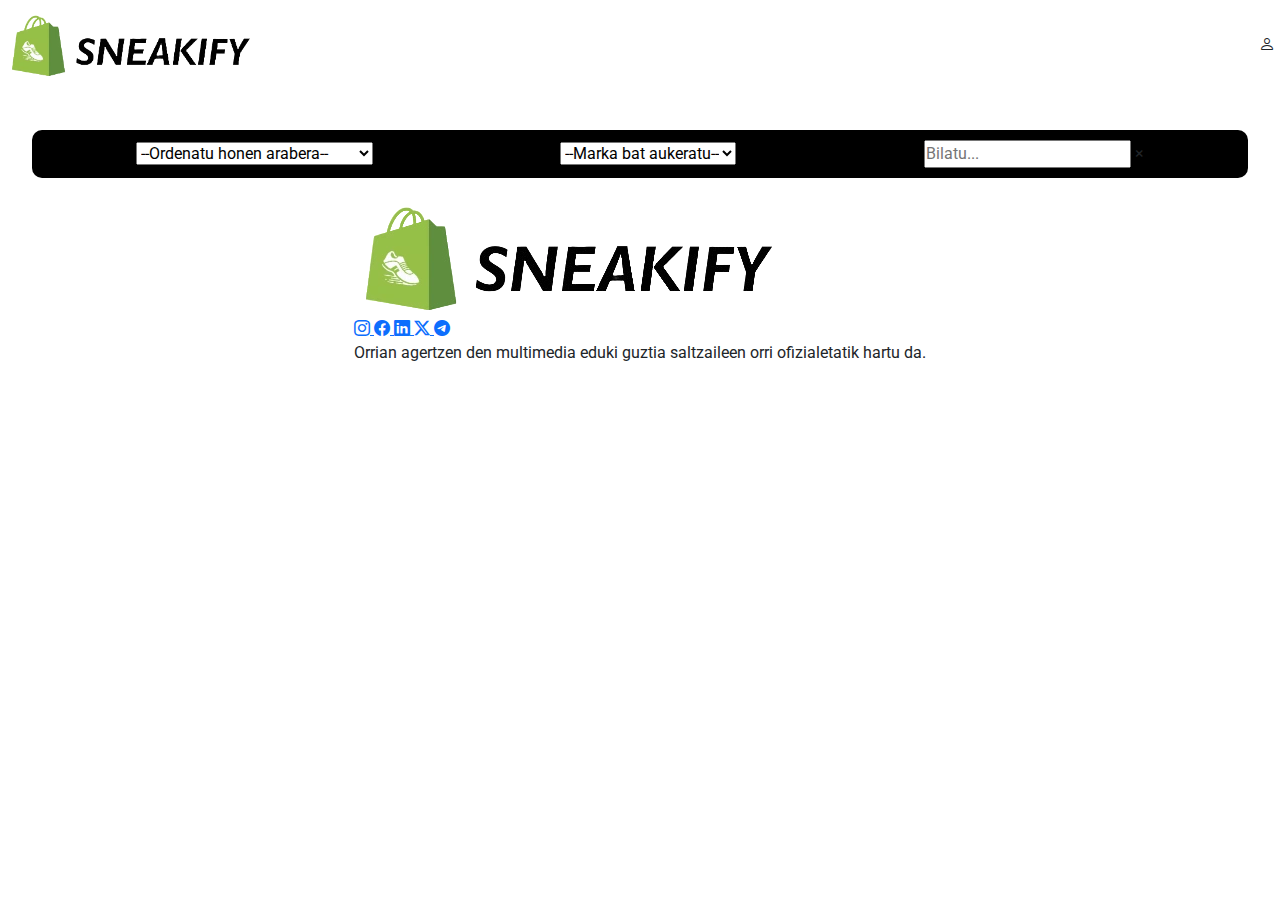
<file: index.html>
<!DOCTYPE html>
<html lang="en">
<head>
    <meta charset="UTF-8">
    <meta name="viewport" content="width=device-width, initial-scale=1.0">
    <title>Sneakify - Marka onenen oinetakoak prezio onenean</title>
    <link rel="icon" href="Vista/Img/favicon.webp">
    <link rel="stylesheet" href="https://cdn.jsdelivr.net/npm/bootstrap@5.3.1/dist/css/bootstrap.min.css">
    <link rel="stylesheet" href="https://cdn.jsdelivr.net/npm/bootstrap-icons@1.11.3/font/bootstrap-icons.min.css">
    <link rel="preconnect" href="https://fonts.googleapis.com">
    <link rel="preconnect" href="https://fonts.gstatic.com" crossorigin>
    <link href="https://fonts.googleapis.com/css2?family=Roboto&display=swap" rel="stylesheet">
    <link rel="stylesheet" href="Vista/Css/global.css">
    <link rel="stylesheet" href="Vista/Css/produktuak.css">
</head>
<body>
    <header class="z-3">
        <a href="index.html">
            <img id="logo" src="./Vista/Img/SNEAKIFY.webp" alt="logo">
        </a>

        <div class="dropdown z-3">
            <span class="erab-icon-container" data-bs-toggle="dropdown" aria-expanded="false">
                <i class="bi bi-person erab-icon"></i>
            </span>

            <ul class="dropdown-menu dropdown-menu-end z-3">
                <p id="izen-abizenak" class="dropdown-header">Erab. Anonimoa</p><!-- Izen-abizenak hemen -->
                <p id="email" class="dropdown-header"></p><!-- Emai-a hemen -->
                <li><hr class="dropdown-divider"></li>

                <li>
                    <a class="dropdown-item" href="Vista/profila.html" id="profila">
                        <i class="bi bi-person"></i>
                        <span>Profila</span>
                    </a>
                </li>

                <li>
                    <a class="dropdown-item" href="Vista/orga.html" id="orga">
                    <i class="bi bi-bag position-relative"></i>
                        <span>Orga</span>
                        <span class="badge rounded-pill bg-danger" id="orga-produktu-kopurua"></span><!-- Orga produktu kopurua hemen -->
                    </a>
                </li>

                <li><a class="dropdown-item" href="#" id="saioa">
                <i class="bi bi-box-arrow-left"></i>
                    <span></span>
                </a></li>
            </ul>
        </div>
    </header>
    <div id="carousel" class="carousel slide z-2" data-bs-ride="carousel">
        <!-- Banner argazkiak hemen -->
        <div class="carousel-inner"></div>
      </div>
      <!-- Bilaketa filtroa -->
      <div id="filtroa">
        <select>
          <option value="" selected>--Ordenatu honen arabera--</option>
          <option value="1">Prezioa: txikienetik handienera</option>
          <option value="2">Prezioa: handienetik txikienera</option>
        </select>
        
        <select>
            <option value="">--Marka bat aukeratu--</option>
        </select>
        <div id="bilatzailea">
            <input type="text" placeholder="Bilatu...">
            <span id="testua-ezabatu">×</span>
        </div>
      </div>
      <div id="produktuak">
        <!-- Produktuak hemen -->
      </div>
    <footer>
    <!-- FOOTERRA HEMEN -->
        <a href="index.html">
            <img id="logo" src="./Vista/Img/SNEAKIFY.webp" alt="logo">
        </a>
        <div id="sare-sozialak">
            <a href="#">
                <i class="bi bi-instagram"></i>
            </a>
            <a href="#">
                <i class="bi bi-facebook"></i>
            </a>
            <a href="#">
                <i class="bi bi-linkedin"></i>
            </a>
            <a href="#">
                <i class="bi bi-twitter-x"></i>
            </a>
            <a href="#">
                <i class="bi bi-telegram"></i>
            </a>
        </div>
        <p>Orrian agertzen den multimedia eduki guztia saltzaileen orri ofizialetatik hartu da.</p>
    </footer>
    <script src="https://cdn.jsdelivr.net/npm/bootstrap@5.3.1/dist/js/bootstrap.bundle.min.js"></script>
    <script src="Vista/Js/script.js"></script>
    <script src="Vista/Js/produktuak.js"></script>
</body>
</html>
</file>
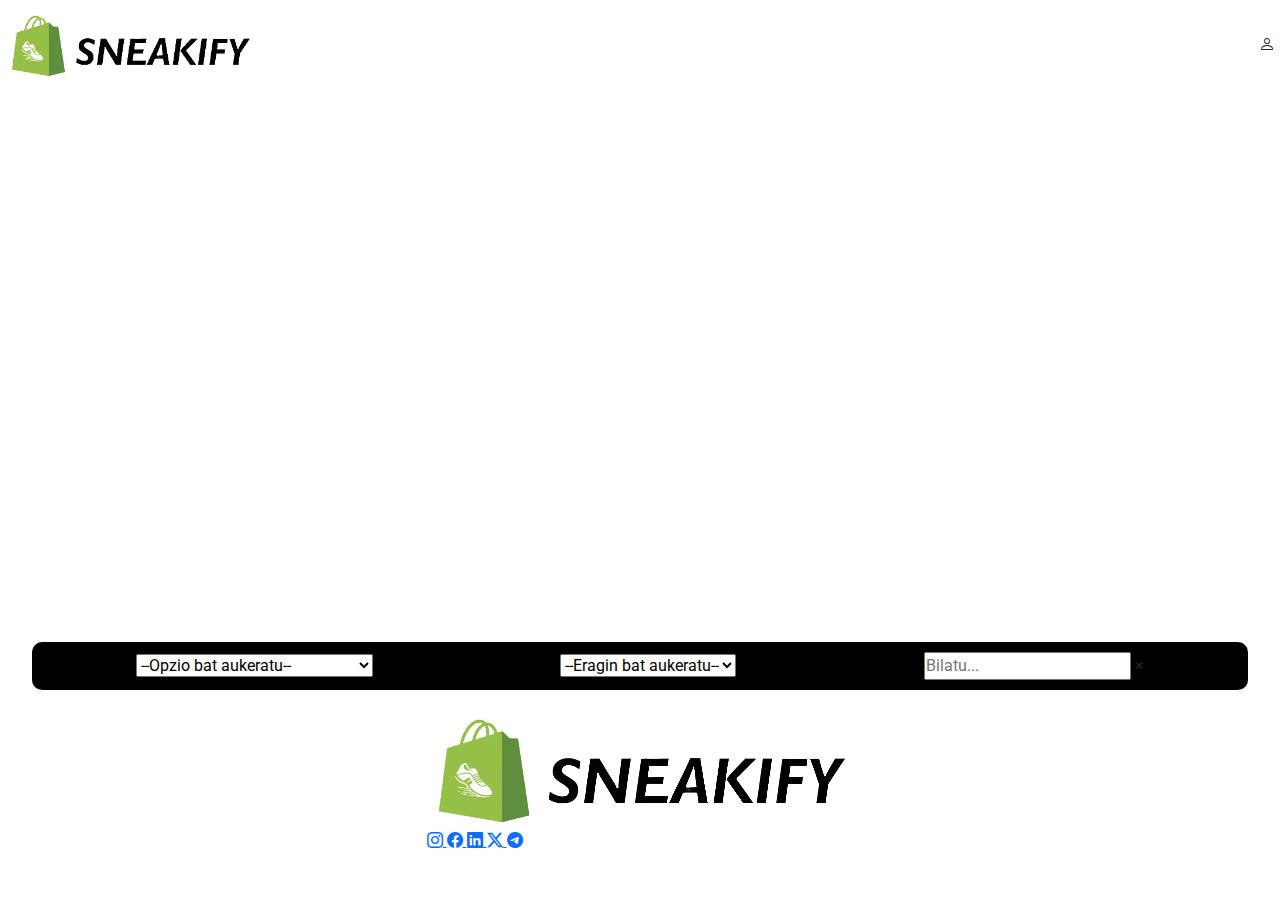
<file: produktuak.html>
<!DOCTYPE html>
<html lang="en">
<head>
    <meta charset="UTF-8">
    <meta name="viewport" content="width=device-width, initial-scale=1.0">
    <title>Sneakify - Marka onenen oinetakoak prezio onenean</title>
    <link rel="icon" href="Vista/Img/favicon.webp">
    <link rel="stylesheet" href="https://cdn.jsdelivr.net/npm/bootstrap@5.3.1/dist/css/bootstrap.min.css">
    <link rel="stylesheet" href="https://cdn.jsdelivr.net/npm/bootstrap-icons@1.11.3/font/bootstrap-icons.min.css">
    <link rel="preconnect" href="https://fonts.googleapis.com">
    <link rel="preconnect" href="https://fonts.gstatic.com" crossorigin>
    <link href="https://fonts.googleapis.com/css2?family=Roboto&display=swap" rel="stylesheet">
    <link rel="stylesheet" href="Vista/Css/global.css">
    <link rel="stylesheet" href="Vista/Css/produktuak.css">
</head>
<body>
    <header class="z-3">
        <a href="produktuak.html">
            <img id="logo" src="./Vista/Img/SNEAKIFY.webp" alt="logo">
        </a>

        <div class="dropdown z-3">
            <span id="erab-icon-container" data-bs-toggle="dropdown" aria-expanded="false" data-bs-auto-close="outside">
                <i id="erab-icon" class="bi bi-person"></i>
            </span>

            <ul class="dropdown-menu dropdown-menu-end z-3">
                <p id="izen-abizenak" class="dropdown-header">Erab. Anonimoa</p><!-- Izen-abizenak hemen -->
                <p id="email" class="dropdown-header"></p><!-- Emai-a hemen -->
                <li><hr class="dropdown-divider"></li>

                <li>
                    <a class="dropdown-item" href="Vista/orga.html">
                    <i class="bi bi-bag position-relative"></i>
                        Orga
                        <span class="badge rounded-pill bg-danger" id="orga-produktu-kopurua"></span><!-- Orga produktu kopurua hemen -->
                    </a>
                </li>

                <li><a class="dropdown-item" href="#">
                <i class="bi bi-box-arrow-left"></i>
                    Saioa Itxi
                </a></li>
            </ul>
        </div>
    </header>
    <div id="carouselExampleIndicators" class="carousel slide z-2">
        <div class="carousel-indicators">
          <button type="button" data-bs-target="#carouselExampleIndicators" data-bs-slide-to="0" class="active" aria-current="true" aria-label="Slide 1"></button>
          <button type="button" data-bs-target="#carouselExampleIndicators" data-bs-slide-to="1" aria-label="Slide 2"></button>
          <button type="button" data-bs-target="#carouselExampleIndicators" data-bs-slide-to="2" aria-label="Slide 3"></button>
        </div>
        <!-- Banner argazkiak hemen -->
        <div class="carousel-inner"></div>
        <button class="carousel-control-prev" type="button" data-bs-target="#carouselExampleIndicators" data-bs-slide="prev">
          <span class="carousel-control-prev-icon" aria-hidden="true"></span>
          <span class="visually-hidden">Previous</span>
        </button>
        <button class="carousel-control-next" type="button" data-bs-target="#carouselExampleIndicators" data-bs-slide="next">
          <span class="carousel-control-next-icon" aria-hidden="true"></span>
          <span class="visually-hidden">Next</span>
        </button>
      </div>
      <!-- Bilaketa filtroa -->
      <div id="filtroa">
        <select>
          <option value="" selected>--Opzio bat aukeratu--</option>
          <option value="1">Prezioa: txikienetik handienera</option>
          <option value="2">Prezioa: handienetik txikienera</option>
        </select>
        
        <select>
            <option value="">--Eragin bat aukeratu--</option>
        </select>
        <div id="bilatzailea">
            <input type="text" placeholder="Bilatu...">
            <span id="testua-ezabatu">×</span>
        </div>
      </div>
      <div id="produktuak">
        <!-- Produktuak hemen -->
      </div>
    <footer>
    <!-- FOOTERRA HEMEN -->
        <a href="produktuak.html">
            <img id="logo" src="./Vista/Img/SNEAKIFY.webp" alt="logo">
            <div id="sare-sozialak">
                <a href="#">
                    <i class="bi bi-instagram"></i>
                </a>
                <a href="#">
                    <i class="bi bi-facebook"></i>
                </a>
                <a href="#">
                    <i class="bi bi-linkedin"></i>
                </a>
                <a href="#">
                    <i class="bi bi-twitter-x"></i>
                </a>
                <a href="#">
                    <i class="bi bi-telegram"></i>
                </a>
            </div>
        </a>
    </footer>
    <script src="https://cdn.jsdelivr.net/npm/bootstrap@5.3.1/dist/js/bootstrap.bundle.min.js"></script>
    <script src="Vista/Js/script.js"></script>
    <script src="Vista/Js/produktuak.js"></script>
</body>
</html>
</file>
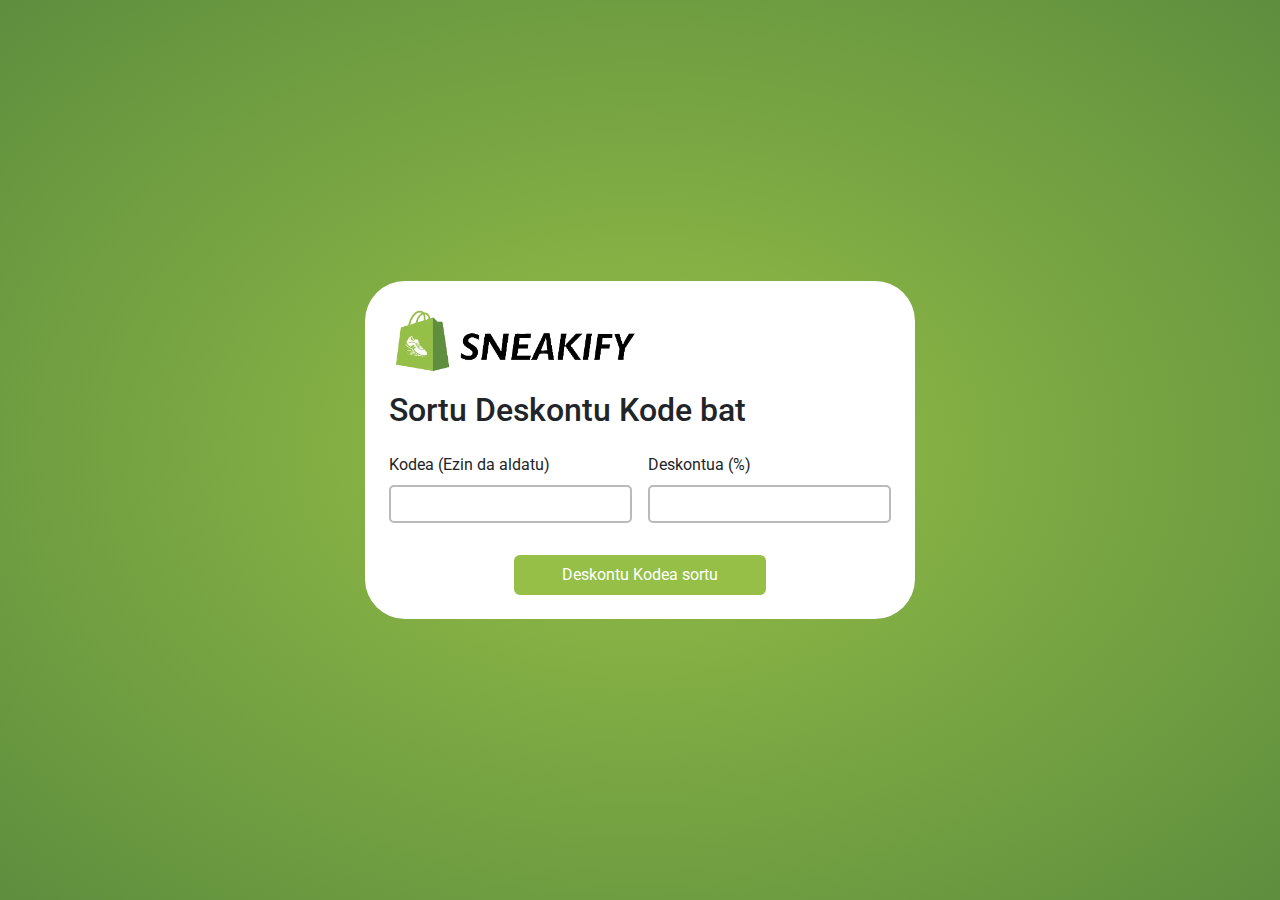
<file: Vista/deskontuKodeaAldatu.html>
<!DOCTYPE html>
<html lang="en">
<head>
    <!-- META etiketak, FAVICON eta TITULUA -->
    <meta charset="UTF-8">
    <meta name="viewport" content="width=device-width, initial-scale=1.0">
    <meta name="description" content="Sneakifyko Admin Dashboard. Administratzaileentzako soilik.">
    <meta name="robots" content="noindex, nofollow">
    <link rel="icon" href="Vista/Img/favicon.webp" type="image/webp">
    <title>Admin Dashboard - Deskontu Kodea Aldatu</title>

    <link rel="preconnect" href="https://fonts.googleapis.com">
    <link rel="preconnect" href="https://fonts.gstatic.com" crossorigin>
    <link href="https://fonts.googleapis.com/css2?family=Roboto:ital,wght@0,100;0,300;0,400;0,500;0,700;0,900;1,100;1,300;1,400;1,500;1,700;1,900&display=swap" rel="stylesheet">
    <link rel="stylesheet" href="https://cdn.jsdelivr.net/npm/bootstrap-icons@1.11.3/font/bootstrap-icons.min.css">
    <link href="https://cdn.jsdelivr.net/npm/bootstrap@5.3.1/dist/css/bootstrap.min.css" rel="stylesheet">
    <link rel="stylesheet" href="./Css/login.css">



</head>
<body class="d-flex justify-content-center align-items-center">

<form class="d-flex flex-column bg-white p-4" method="post" name="form">
    <img src="./Img/SNEAKIFY.webp" class="w-50 mb-3">
    <h2 class="mb-4">Sortu Deskontu Kode bat</h2>
    <div class="d-flex flex-column gap-3">
        <div id="izAbi" class="w-100 gap-3">
            <div class="d-flex flex-column w-100">
                <label for="kodea" class="form-label">Kodea (Ezin da aldatu)</label>
                <input type="text" id="kodea" name="kodea" autocomplete="off" class="inputs" required readonly>
                <p class="errorMsg" id="kodeaMsg"></p>

            </div>
            <div class="d-flex flex-column w-100">
                <label for="deskontua" class="form-label">Deskontua (%)</label>
                <input type="text" id="deskontua" name="deskontua" autocomplete="off" class="inputs" required>
                <p class="errorMsg" id="deskontuaMsg"></p>
            </div>
        </div>
        <input type="submit" class="mt-3 mx-auto text-white rounded py-2 px-5" value="Deskontu Kodea sortu">
    </div>
</form>
<script src="https://cdn.jsdelivr.net/npm/bootstrap@5.3.1/dist/js/bootstrap.bundle.min.js"></script>
<script src="Js/admin_dashboard_deskontu_kodea_aldatu.js"></script>
<script src="Js/admin_dashboard_ikusi.js"></script>

</body>
</html>
</file>
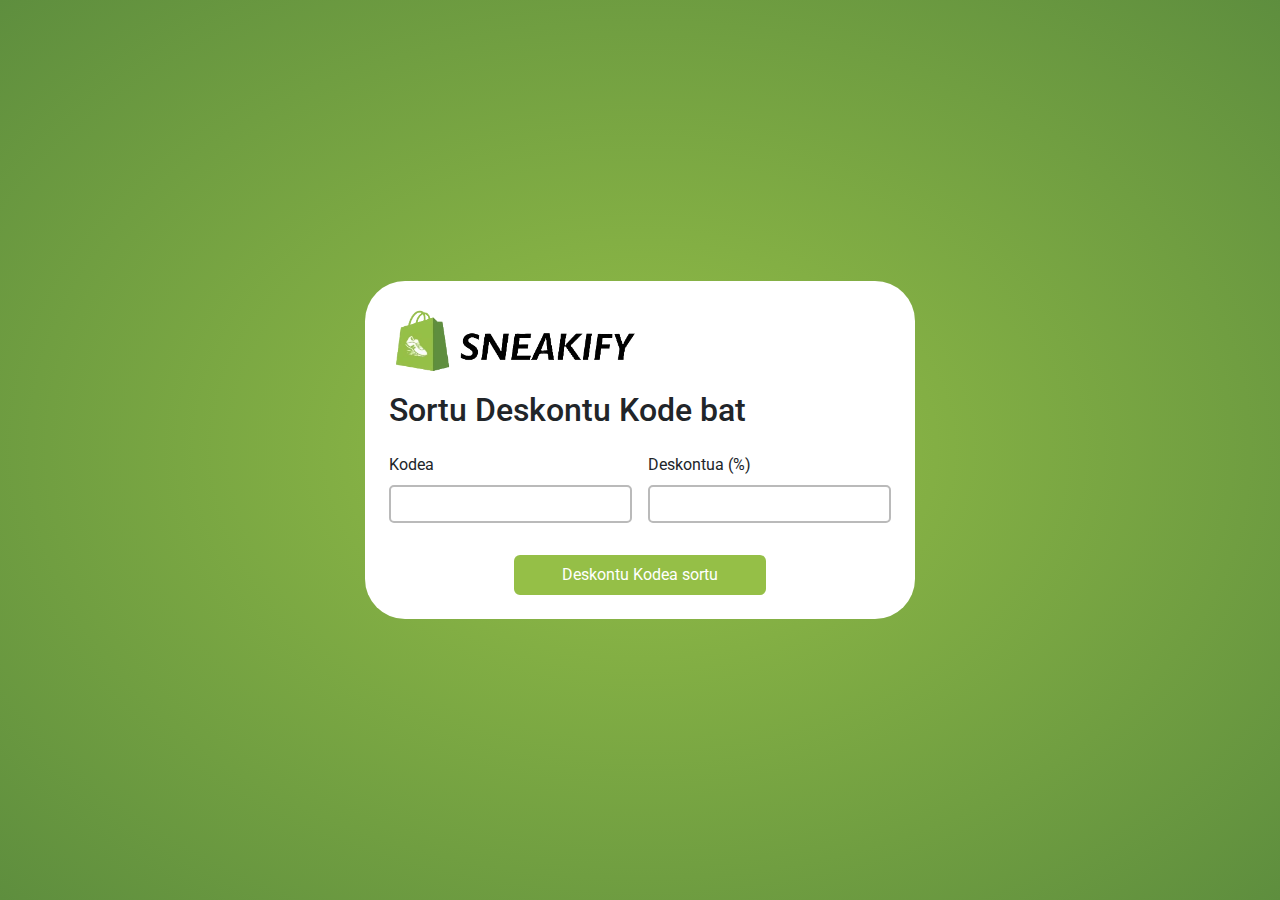
<file: Vista/deskontuKodeaInsert.html>
<!DOCTYPE html>
<html lang="en">
<head>
    <meta charset="UTF-8">
    <meta name="viewport" content="width=device-width, initial-scale=1.0">
    <link rel="icon" href="./Img/favicon.webp">
    <link rel="preconnect" href="https://fonts.googleapis.com">
    <link rel="preconnect" href="https://fonts.gstatic.com" crossorigin>
    <link href="https://fonts.googleapis.com/css2?family=Roboto:ital,wght@0,100;0,300;0,400;0,500;0,700;0,900;1,100;1,300;1,400;1,500;1,700;1,900&display=swap" rel="stylesheet">
    <link rel="stylesheet" href="https://cdn.jsdelivr.net/npm/bootstrap-icons@1.11.3/font/bootstrap-icons.min.css">
    <link href="https://cdn.jsdelivr.net/npm/bootstrap@5.3.1/dist/css/bootstrap.min.css" rel="stylesheet">
    <link rel="stylesheet" href="./Css/login.css">
    <title>Deskontu Kode bat sortu - Sneakify</title>
</head>
<body class="d-flex justify-content-center align-items-center">

<form class="d-flex flex-column bg-white p-4" method="post" name="form">
    <img src="./Img/SNEAKIFY.webp" class="w-50 mb-3">
    <h2 class="mb-4">Sortu Deskontu Kode bat</h2>
    <div class="d-flex flex-column gap-3">
        <div id="izAbi" class="w-100 gap-3">
            <div class="d-flex flex-column w-100">
                <label for="kodea" class="form-label">Kodea</label>
                <input type="text" id="kodea" name="kodea" autocomplete="off" class="inputs" required>
                <p class="errorMsg" id="kodeaMsg"></p>

            </div>
            <div class="d-flex flex-column w-100">
                <label for="deskontua" class="form-label">Deskontua (%)</label>
                <input type="text" id="deskontua" name="deskontua" autocomplete="off" class="inputs" required>
                <p class="errorMsg" id="deskontuaMsg"></p>
            </div>
        </div>
        <input type="submit" class="mt-3 mx-auto text-white rounded py-2 px-5" value="Deskontu Kodea sortu">
    </div>
</form>
<script src="https://cdn.jsdelivr.net/npm/bootstrap@5.3.1/dist/js/bootstrap.bundle.min.js"></script>
<script src="Js/admin_dashboard_deskontu_kodea_insert.js"></script>
<script src="Js/admin_dashboard_ikusi.js"></script>

</body>
</html>
</file>
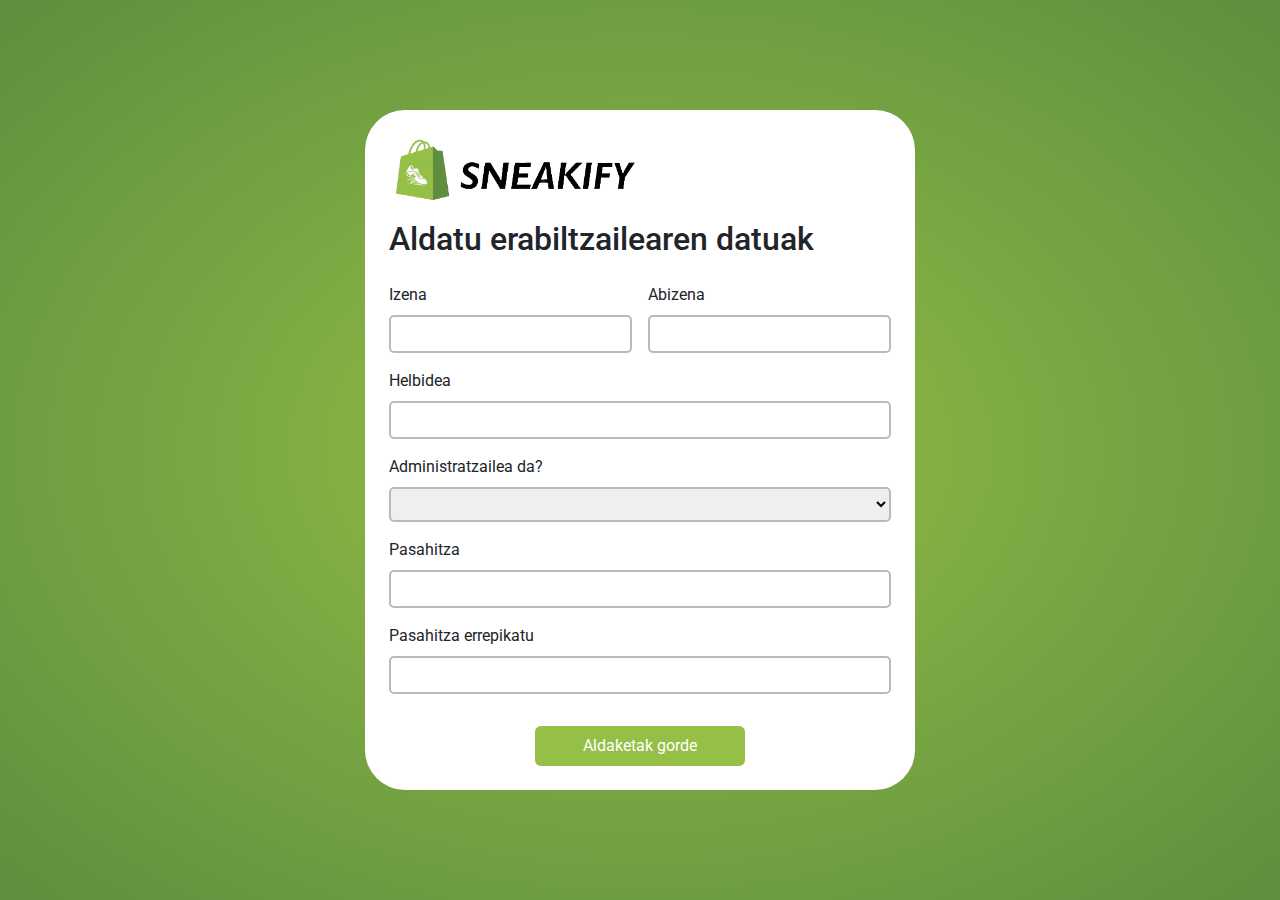
<file: Vista/erabiltzaileaAldatu.html>
<!DOCTYPE html>
<html lang="en">
<head>
    <!-- META etiketak, FAVICON eta TITULUA -->
    <meta charset="UTF-8">
    <meta name="viewport" content="width=device-width, initial-scale=1.0">
    <meta name="description" content="Sneakifyko Admin Dashboard. Administratzaileentzako soilik.">
    <meta name="robots" content="noindex, nofollow">
    <link rel="icon" href="Vista/Img/favicon.webp" type="image/webp">
    <title>Admin Dashboard - Erabiltzailea Aldatu</title>

    <link rel="preconnect" href="https://fonts.googleapis.com">
    <link rel="preconnect" href="https://fonts.gstatic.com" crossorigin>
    <link href="https://fonts.googleapis.com/css2?family=Roboto:ital,wght@0,100;0,300;0,400;0,500;0,700;0,900;1,100;1,300;1,400;1,500;1,700;1,900&display=swap" rel="stylesheet">
    <link rel="stylesheet" href="https://cdn.jsdelivr.net/npm/bootstrap-icons@1.11.3/font/bootstrap-icons.min.css">
    <link href="https://cdn.jsdelivr.net/npm/bootstrap@5.3.1/dist/css/bootstrap.min.css" rel="stylesheet">
    <link rel="stylesheet" href="./Css/login.css">

</head>
<body class="d-flex justify-content-center align-items-center">
    <form class="d-flex flex-column bg-white p-4" method="post">
        <img src="./Img/SNEAKIFY.webp" class="w-50 mb-3">
        <h2 class="mb-4">Aldatu erabiltzailearen datuak</h2>
        <div class="d-flex flex-column gap-3">
            <input type="number" id="id" name="id" autocomplete="off" class="inputs" hidden required>

            <div id="izAbi" class="w-100 gap-3">
                <div class="d-flex flex-column w-100">
                    <label for="izena" class="form-label">Izena</label>
                    <input type="text" id="izena" name="izena" autocomplete="off" class="inputs" required>
                    <p class="errorMsg" id="izenaMsg"></p>
                </div>
                <div class="d-flex flex-column w-100">
                    <label for="abizena" class="form-label">Abizena</label>
                    <input type="text" id="abizena" name="abizena" autocomplete="off" class="inputs" required>
                    <p class="errorMsg" id="abizenaMsg"></p>
                </div>
            </div>
            <div class="d-flex flex-column">
                <label for="helbidea" class="form-label">Helbidea</label>
                <input type="text" name="helbidea" id="helbidea" autocomplete="off" class="inputs" required>
                <p class="errorMsg" id="helbideaMsg"></p>
            </div>
            <div class="d-flex flex-column">
                <label for="opcion" class="form-label">Administratzailea da?</label>
                <select name="opcion" id="admin" class="inputs" required>
                    <option value="0">Ez</option>
                    <option value="1">Bai</option>
                </select>
            </div>
            <div class="d-flex flex-column">
                <label for="pasahitza" class="form-label">Pasahitza</label>
                <input type="password" name="pasahitza" id="pasahitza" class="inputs" required>
                <p class="errorMsg" id="pasahitzaMsg"></p>
            </div>
            <div class="d-flex flex-column">
                <label for="pasahitzaE" class="form-label">Pasahitza errepikatu</label>
                <input type="password" name="pasahitzaE" id="pasahitzaE" class="inputs" required>
                <p class="errorMsg" id="pasahitzaEMsg"></p>
            </div>
            <input type="submit" class="mt-3 mx-auto text-white rounded py-2 px-5" value="Aldaketak gorde">
        </div>
    </form>

    <script src="https://cdn.jsdelivr.net/npm/bootstrap@5.3.1/dist/js/bootstrap.bundle.min.js"></script>
    <script src="./Js/admin_dashboard_erabiltzailea_aldatu.js"></script>
    <script src="./Js/admin_dashboard_ikusi.js"></script>
</body>
</html>
</file>
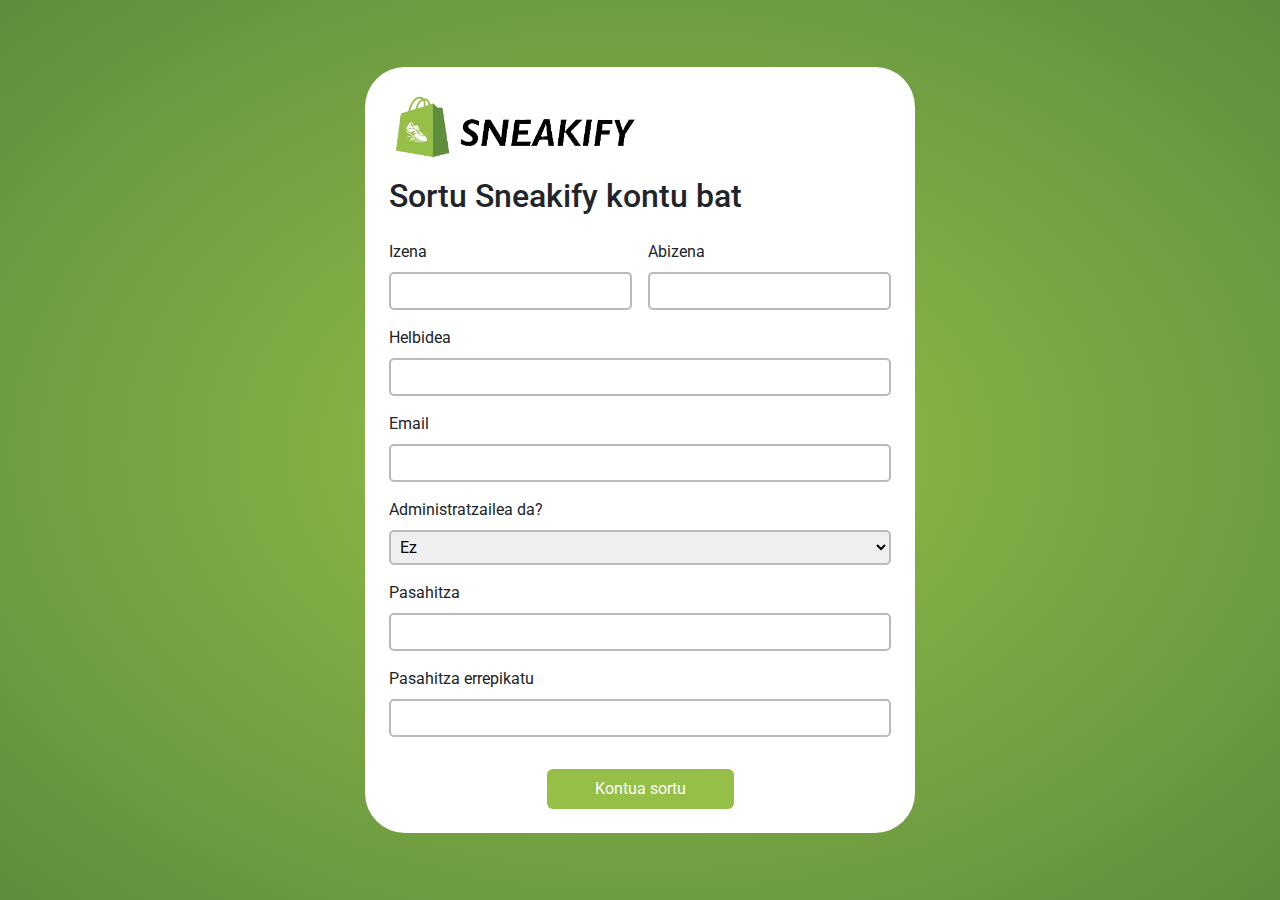
<file: Vista/erabiltzaileaInsert.html>
<!DOCTYPE html>
<html lang="en">
<head>
    <!-- META etiketak, FAVICON eta TITULUA -->
    <meta charset="UTF-8">
    <meta name="viewport" content="width=device-width, initial-scale=1.0">
    <meta name="description" content="Sneakifyko Admin Dashboard. Administratzaileentzako soilik.">
    <meta name="robots" content="noindex, nofollow">
    <link rel="icon" href="Img/favicon.webp" type="image/webp">
    <title>Admin Dashboard - Erabiltzailea Sortu</title>

    <link rel="preconnect" href="https://fonts.googleapis.com">
    <link rel="preconnect" href="https://fonts.gstatic.com" crossorigin>
    <link href="https://fonts.googleapis.com/css2?family=Roboto:ital,wght@0,100;0,300;0,400;0,500;0,700;0,900;1,100;1,300;1,400;1,500;1,700;1,900&display=swap" rel="stylesheet">
    <link rel="stylesheet" href="https://cdn.jsdelivr.net/npm/bootstrap-icons@1.11.3/font/bootstrap-icons.min.css">
    <link href="https://cdn.jsdelivr.net/npm/bootstrap@5.3.1/dist/css/bootstrap.min.css" rel="stylesheet">
    <link rel="stylesheet" href="./Css/login.css">
</head>
<body class="d-flex justify-content-center align-items-center">

<form class="d-flex flex-column bg-white p-4" method="post" name="form">
    <img src="./Img/SNEAKIFY.webp" class="w-50 mb-3">
    <h2 class="mb-4">Sortu Sneakify kontu bat</h2>
    <div class="d-flex flex-column gap-3">
        <div id="izAbi" class="w-100 gap-3">
            <div class="d-flex flex-column w-100">
                <label for="izena" class="form-label">Izena</label>
                <input type="text" id="izena" name="izena" autocomplete="off" class="inputs" required>
                <p class="errorMsg" id="izenaMsg"></p>
            </div>
            <div class="d-flex flex-column w-100">
                <label for="abizena" class="form-label">Abizena</label>
                <input type="text" id="abizena" name="abizena" autocomplete="off" class="inputs" required>
                <p class="errorMsg" id="abizenaMsg"></p>
            </div>
        </div>
        <div class="d-flex flex-column">
            <label for="helbidea" class="form-label">Helbidea</label>
            <input type="text" name="helbidea" id="helbidea" autocomplete="off" class="inputs" required>
            <p class="errorMsg" id="helbideaMsg"></p>
        </div>
        <div class="d-flex flex-column">
            <label for="email" class="form-label">Email</label>
            <input type="text" name="email" id="email" autocomplete="off" class="inputs" required>
            <p class="errorMsg" id="emailMsg"></p>
        </div>
        <div class="d-flex flex-column">
            <label for="opcion" class="form-label">Administratzailea da?</label>
            <select name="opcion" id="admin" class="inputs" required>
                <option value="0" selected>Ez</option>
                <option value="1">Bai</option>
            </select>
        </div>
        <div class="d-flex flex-column">
            <label for="pasahitza" class="form-label">Pasahitza</label>
            <input type="password" name="pasahitza" id="pasahitza" class="inputs" required>
            <p class="errorMsg" id="pasahitzaMsg"></p>
        </div>
        <div class="d-flex flex-column">
            <label for="pasahitzaE" class="form-label">Pasahitza errepikatu</label>
            <input type="password" name="pasahitzaE" id="pasahitzaE" class="inputs" required>
            <p class="errorMsg" id="pasahitzaEMsg"></p>
        </div>
        <input type="submit" class="mt-3 mx-auto text-white rounded py-2 px-5" value="Kontua sortu">
    </div>
</form>
<script src="https://cdn.jsdelivr.net/npm/bootstrap@5.3.1/dist/js/bootstrap.bundle.min.js"></script>
<script src="Js/admin_dashboard_erabiltzailea_insert.js"></script>
<script src="Js/admin_dashboard_ikusi.js"></script>

</body>
</html>
</file>
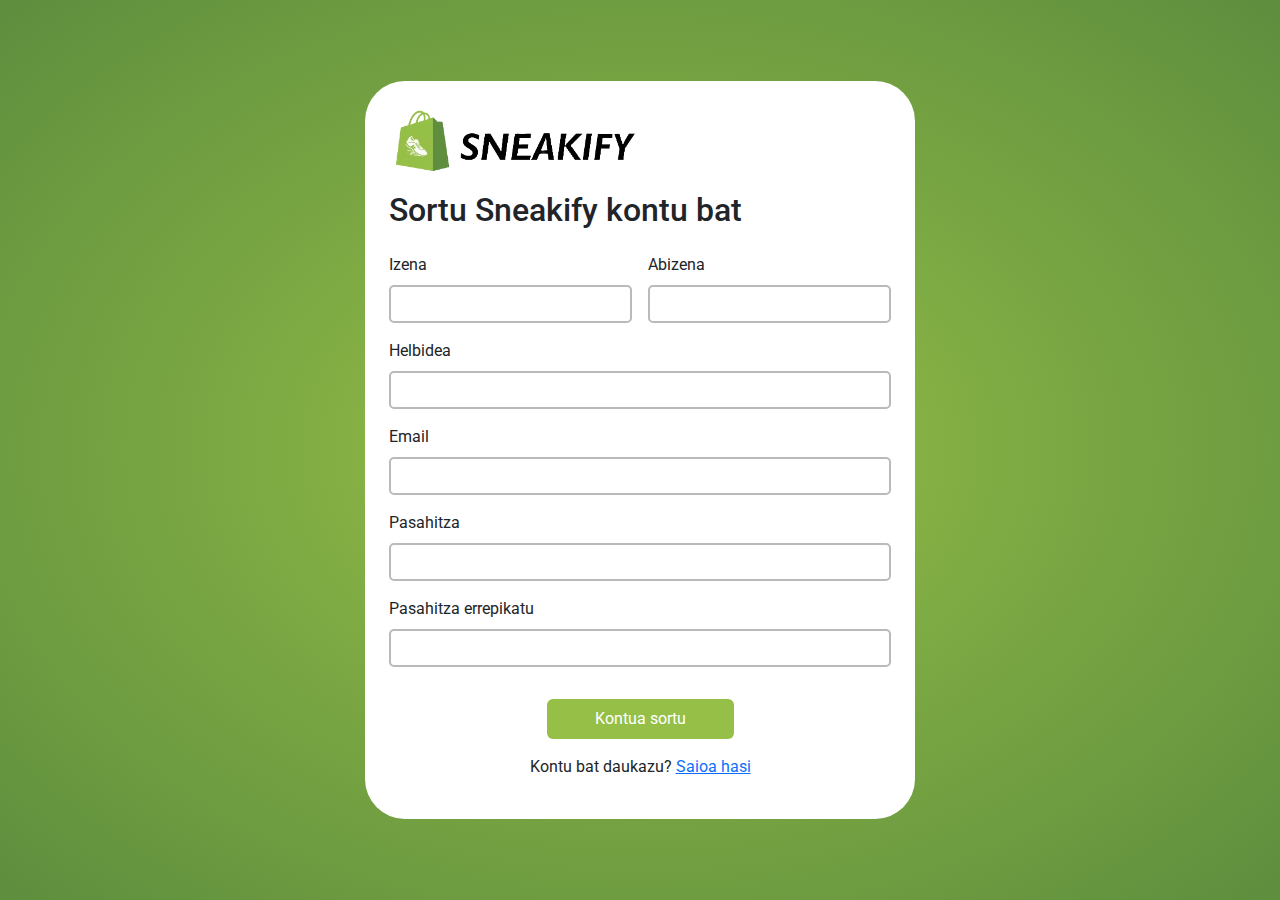
<file: Vista/erregistratu.html>
<!DOCTYPE html>
<html lang="en">
<head>
    <meta charset="UTF-8">
    <meta name="viewport" content="width=device-width, initial-scale=1.0">
    <link rel="icon" href="./Img/favicon.webp">
    <link rel="preconnect" href="https://fonts.googleapis.com">
    <link rel="preconnect" href="https://fonts.gstatic.com" crossorigin>
    <link href="https://fonts.googleapis.com/css2?family=Roboto:ital,wght@0,100;0,300;0,400;0,500;0,700;0,900;1,100;1,300;1,400;1,500;1,700;1,900&display=swap" rel="stylesheet">
    <link rel="stylesheet" href="https://cdn.jsdelivr.net/npm/bootstrap-icons@1.11.3/font/bootstrap-icons.min.css">
    <link href="https://cdn.jsdelivr.net/npm/bootstrap@5.3.1/dist/css/bootstrap.min.css" rel="stylesheet">
    <link rel="stylesheet" href="./Css/login.css">
    <title>Erregistratu - Sneakify</title>
    <script>
        if (localStorage.getItem('saioaHasita') && localStorage.getItem('admin') == 0){
            location.href = "../produktuak.html";
        }else if (localStorage.getItem('saioaHasita') && localStorage.getItem('admin') == 1){
            location.href = "AdminDashboard.php";
        }
    </script>
</head>
<body class="d-flex justify-content-center align-items-center">
    <form class="d-flex flex-column bg-white p-4" method="post">
        <img src="./Img/SNEAKIFY.webp" class="w-50 mb-3">
        <h2 class="mb-4">Sortu Sneakify kontu bat</h2>
        <div class="d-flex flex-column gap-3">
            <div id="izAbi" class="w-100 gap-3">
                <div class="d-flex flex-column w-100">
                    <label for="izena" class="form-label">Izena</label>
                    <input type="text" id="izena" name="izena" autocomplete="off" class="inputs" required>
                    <p class="errorMsg" id="izenaMsg"></p>
                </div>
                <div class="d-flex flex-column w-100">
                    <label for="abizena" class="form-label">Abizena</label>
                    <input type="text" id="abizena" name="abizena" autocomplete="off" class="inputs" required>
                    <p class="errorMsg" id="abizenaMsg"></p>
                </div>
            </div>
            <div class="d-flex flex-column">
                <label for="helbidea" class="form-label">Helbidea</label>
                <input type="text" name="helbidea" id="helbidea" autocomplete="off" class="inputs" required>
                <p class="errorMsg" id="helbideaMsg"></p>
            </div>
            <div class="d-flex flex-column">
                <label for="email" class="form-label">Email</label>
                <input type="text" name="email" id="email" autocomplete="off" class="inputs" required>
                <p class="errorMsg" id="emailMsg"></p>
            </div>
            <div class="d-flex flex-column">
                <label for="pasahitza" class="form-label">Pasahitza</label>
                <input type="password" name="pasahitza" id="pasahitza" class="inputs" required>
                <p class="errorMsg" id="pasahitzaMsg"></p>
            </div>
            <div class="d-flex flex-column">
                <label for="pasahitzaE" class="form-label">Pasahitza errepikatu</label>
                <input type="password" name="pasahitzaE" id="pasahitzaE" class="inputs" required>
                <p class="errorMsg" id="pasahitzaEMsg"></p>
            </div>
            <input type="submit" class="mt-3 mx-auto text-white rounded py-2 px-5" value="Kontua sortu">
            <p class="mx-auto">Kontu bat daukazu? <a href="./saioaHasi.html">Saioa hasi</a></p>
        </div>
    </form>

    <script src="https://cdn.jsdelivr.net/npm/bootstrap@5.3.1/dist/js/bootstrap.bundle.min.js"></script>
    <script src="./Js/erregistrua.js"></script>
</body>
</html>
</file>
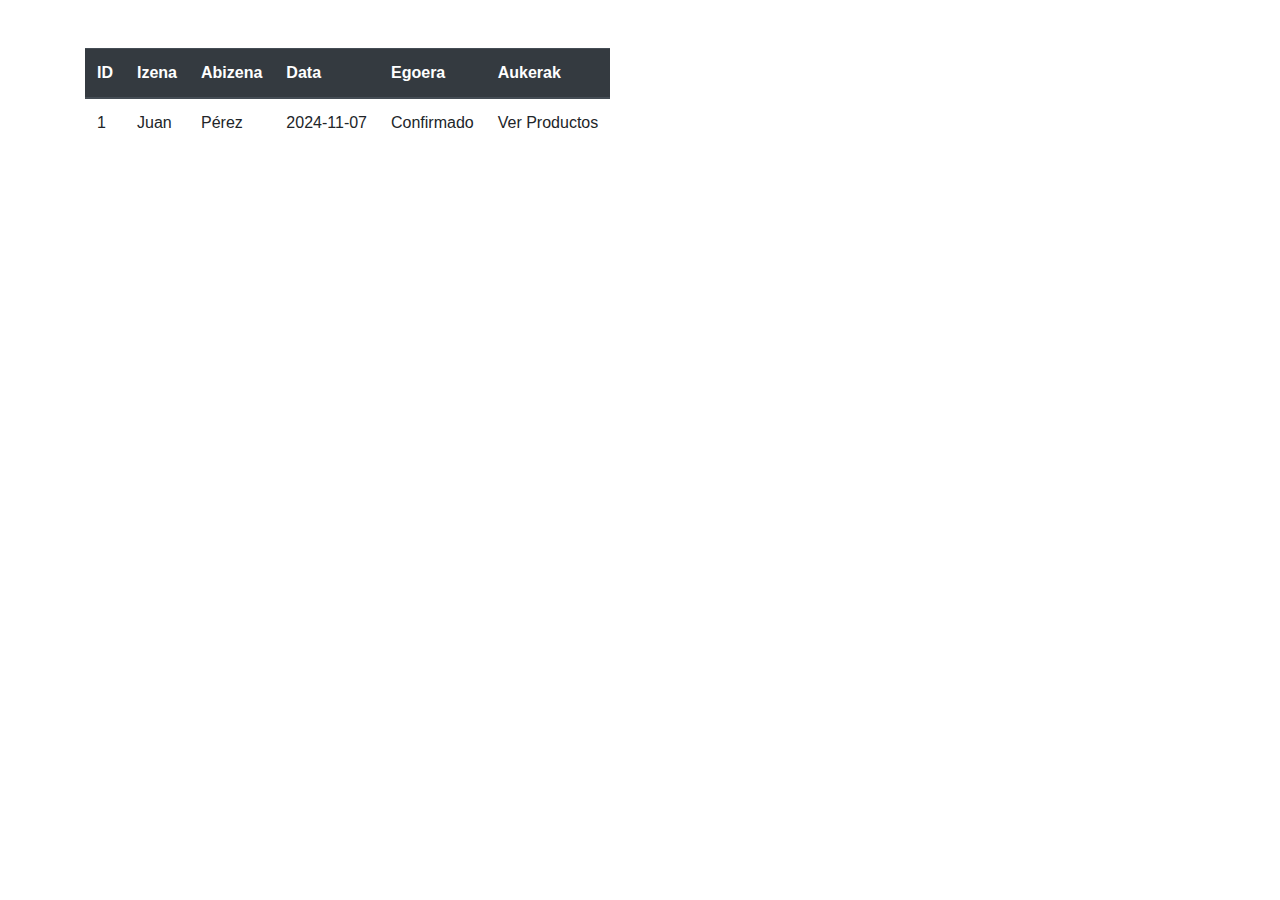
<file: Vista/proba.html>
<!DOCTYPE html>
<html lang="es">
<head>
    <meta charset="UTF-8">
    <meta name="viewport" content="width=device-width, initial-scale=1.0">
    <title>Tabla con fila desplegable</title>
    <link href="https://cdn.jsdelivr.net/npm/bootstrap@4.5.2/dist/css/bootstrap.min.css" rel="stylesheet">
    <script src="https://code.jquery.com/jquery-3.6.0.min.js"></script>
    
    <style>
        .sub-table { display: none; }
        .expand-btn { cursor: pointer; }
    </style>
</head>
<body>
    <div class="container mt-5">
        <table class="table table-hover table-responsive">
            <thead class="thead-dark">
                <tr>
                    <th>ID</th>
                    <th>Izena</th>
                    <th>Abizena</th>
                    <th>Data</th>
                    <th>Egoera</th>
                    <th>Aukerak</th>
                </tr>
            </thead>
            <tbody id="emaitzaEskaerak">
                <!-- Fila del pedido -->
                <tr>
                    <td>1</td>
                    <td>Juan</td>
                    <td>Pérez</td>
                    <td>2024-11-07</td>
                    <td>Confirmado</td>
                    <td>
                        <span class="expand-btn" data-toggle="collapse" data-target="#productos1" aria-expanded="false" aria-controls="productos1">
                            Ver Productos
                        </span>
                    </td>
                </tr>
                <!-- Fila desplegable con productos -->
                <tr class="sub-table" id="productos1">
                    <td colspan="6">
                        <table class="table table-sm">
                            <thead class="thead-light">
                                <tr>
                                    <th>Producto</th>
                                    <th>Cantidad</th>
                                    <th>Precio</th>
                                    <th>Total</th>
                                </tr>
                            </thead>
                            <tbody>
                                <tr>
                                    <td>Producto 1</td>
                                    <td>2</td>
                                    <td>€10.00</td>
                                    <td>€20.00</td>
                                </tr>
                                <tr>
                                    <td>Producto 2</td>
                                    <td>1</td>
                                    <td>€15.00</td>
                                    <td>€15.00</td>
                                </tr>
                            </tbody>
                        </table>
                    </td>
                </tr>
            </tbody>
        </table>
    </div>

    <script>
        // Agregar funcionalidad de expansión/collapso para las filas de productos
        $(document).ready(function() {
            $(".expand-btn").click(function() {
                var target = $(this).data("target");
                $(target).toggle();  // Mostrar o esconder la fila con los productos
            });
        });
    </script>
</body>
</html>
</file>
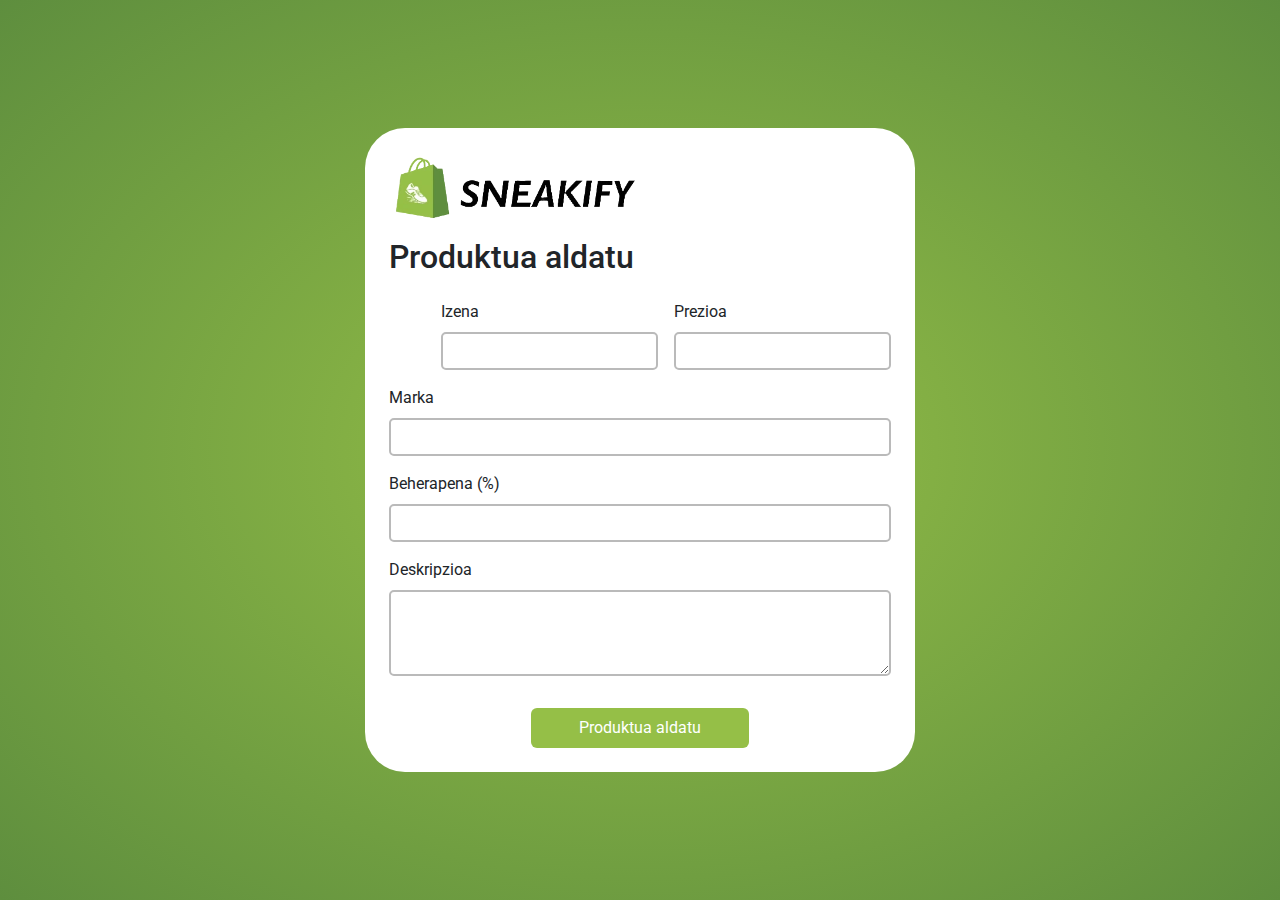
<file: Vista/produktuaAldatu.html>
<!DOCTYPE html>
<html lang="en">
<head>
    <meta charset="UTF-8">
    <meta name="viewport" content="width=device-width, initial-scale=1.0">
    <link rel="icon" href="./Img/favicon.webp">
    <link rel="preconnect" href="https://fonts.googleapis.com">
    <link rel="preconnect" href="https://fonts.gstatic.com" crossorigin>
    <link href="https://fonts.googleapis.com/css2?family=Roboto:ital,wght@0,100;0,300;0,400;0,500;0,700;0,900;1,100;1,300;1,400;1,500;1,700;1,900&display=swap" rel="stylesheet">
    <link rel="stylesheet" href="https://cdn.jsdelivr.net/npm/bootstrap-icons@1.11.3/font/bootstrap-icons.min.css">
    <link href="https://cdn.jsdelivr.net/npm/bootstrap@5.3.1/dist/css/bootstrap.min.css" rel="stylesheet">
    <link rel="stylesheet" href="./Css/login.css">
    <title>Produktua aldatu - Sneakify</title>
</head>
<body class="d-flex justify-content-center align-items-center">

    <form class="d-flex flex-column bg-white p-4" method="post" name="form" enctype="multipart/form-data">
        <img src="./Img/SNEAKIFY.webp" class="w-50 mb-3">
        <h2 class="mb-4">Produktua aldatu</h2>
        <div class="d-flex flex-column gap-3">
            <div id="izAbi" class="w-100 gap-3">
                <div class="d-flex flex-column w-100">
                    <input type="number" id="id" name="id" autocomplete="off" class="inputs" hidden required>
                    <p class="errorMsg" id="idMsg"></p>
                </div>
                <div class="d-flex flex-column w-100">
                    <label for="izena" class="form-label">Izena</label>
                    <input type="text" id="izena" name="izena" autocomplete="off" class="inputs" required>
                    <p class="errorMsg" id="izenaMsg"></p>
                </div>
                <div class="d-flex flex-column w-100">
                    <label for="prezioa" class="form-label">Prezioa</label>
                    <input type="number" id="prezioa" name="prezioa" autocomplete="off" class="inputs" required>
                    <p class="errorMsg" id="prezioaMsg"></p>
                </div>
            </div>
            <div class="d-flex flex-column">
                <label for="marka" class="form-label">Marka</label>
                <input type="text" name="marka" id="marka" autocomplete="off" class="inputs" required>
                <p class="errorMsg" id="markaMsg"></p>
            </div>
            <!-- <div class="d-flex flex-column">
                <label for="argazkia" class="form-label">Argazkia</label>
                <img id="productImage" src="" alt="Imagen del producto" style="max-width: 100%; display:none;" class="mb-3">
                <input type="file" name="argazkia" id="argazkia" class="form-control inputs" accept="image/*">
                <p class="errorMsg" id="argazkiaMsg"></p>
            </div> -->
            <div class="d-flex flex-column">
                <label for="beherapena" class="form-label">Beherapena (%)</label>
                <input type="number" name="beherapena" id="beherapena" class="inputs" required>
                <p class="errorMsg" id="beherapenaMsg"></p>
            </div>
            <div class="d-flex flex-column">
                <label for="deskripzioa" class="form-label">Deskripzioa</label>
                <textarea name="deskripzioa" id="deskripzioa" class="form-control inputs" rows="3" required></textarea>
                <p class="errorMsg" id="deskripzioaMsg"></p>
            </div>
            
            <input type="submit" class="mt-3 mx-auto text-white rounded py-2 px-5" value="Produktua aldatu">
        </div>
    </form>
<script src="https://cdn.jsdelivr.net/npm/bootstrap@5.3.1/dist/js/bootstrap.bundle.min.js"></script>
<script src="Js/admin_dashboard_produktua_aldatu.js"></script>
<script src="Js/admin_dashboard_ikusi.js"></script>

</body>
</html>
</file>
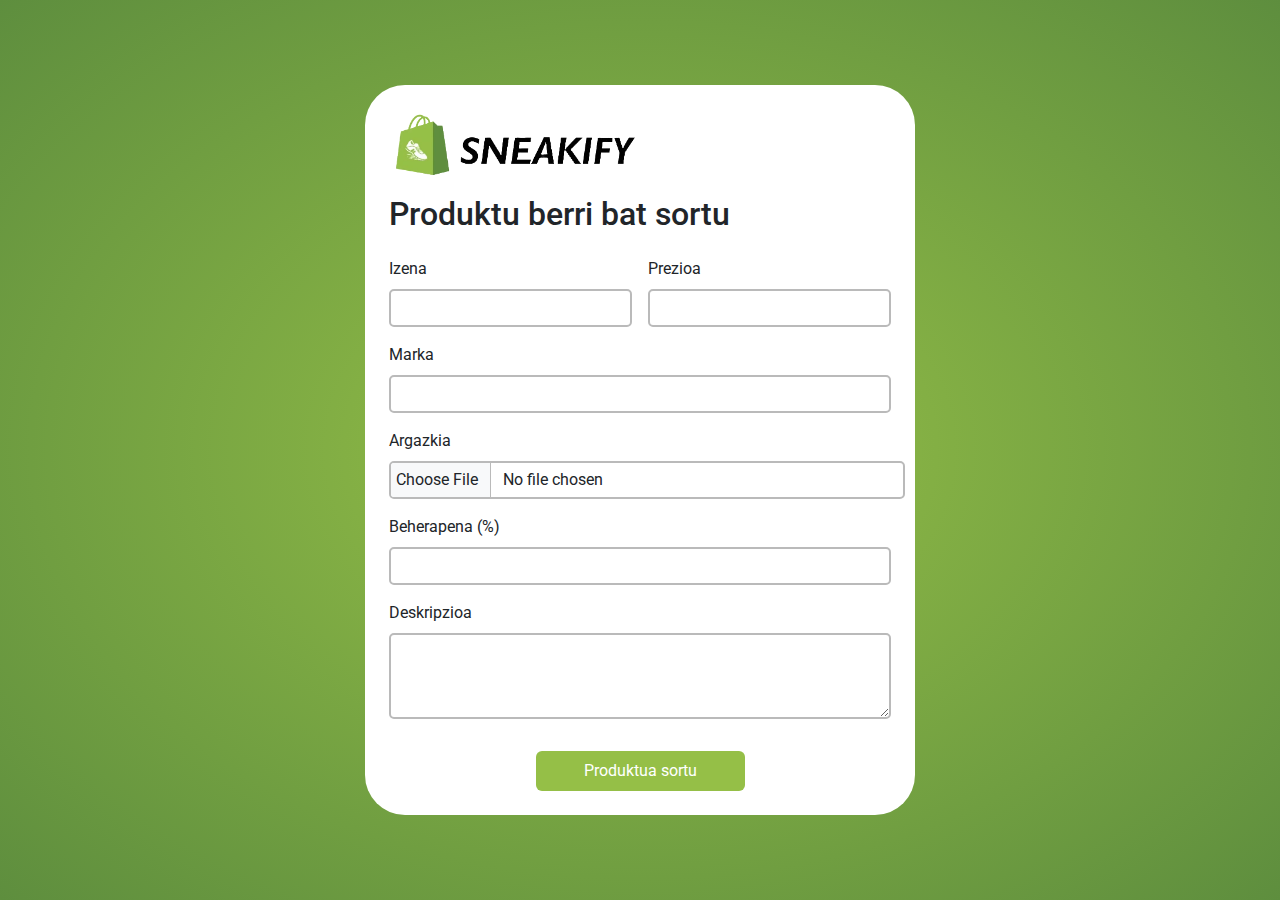
<file: Vista/produktuaInsert.html>
<!DOCTYPE html>
<html lang="en">
<head>
    <!-- META etiketak, FAVICON eta TITULUA -->
    <meta charset="UTF-8">
    <meta name="viewport" content="width=device-width, initial-scale=1.0">
    <meta name="description" content="Sneakifyko Admin Dashboard. Administratzaileentzako soilik.">
    <meta name="robots" content="noindex, nofollow">
    <link rel="icon" href="Img/favicon.webp" type="image/webp">
    <title>Admin Dashboard - Produktua Sortu</title>

    <link rel="preconnect" href="https://fonts.googleapis.com">
    <link rel="preconnect" href="https://fonts.gstatic.com" crossorigin>
    <link href="https://fonts.googleapis.com/css2?family=Roboto:ital,wght@0,100;0,300;0,400;0,500;0,700;0,900;1,100;1,300;1,400;1,500;1,700;1,900&display=swap" rel="stylesheet">
    <link rel="stylesheet" href="https://cdn.jsdelivr.net/npm/bootstrap-icons@1.11.3/font/bootstrap-icons.min.css">
    <link href="https://cdn.jsdelivr.net/npm/bootstrap@5.3.1/dist/css/bootstrap.min.css" rel="stylesheet">
    <link rel="stylesheet" href="./Css/login.css">
</head>
<body class="d-flex justify-content-center align-items-center">

<form class="d-flex flex-column bg-white p-4" method="post" name="form">
    <img src="./Img/SNEAKIFY.webp" class="w-50 mb-3">
    <h2 class="mb-4">Produktu berri bat sortu</h2>
    <div class="d-flex flex-column gap-3">
        <div id="izAbi" class="w-100 gap-3">
            <div class="d-flex flex-column w-100">
                <label for="izena" class="form-label">Izena</label>
                <input type="text" id="izena" name="izena" autocomplete="off" class="inputs" required>
                <p class="errorMsg" id="izenaMsg"></p>
            </div>
            <div class="d-flex flex-column w-100">
                <label for="prezioa" class="form-label">Prezioa</label>
                <input type="number" id="prezioa" name="prezioa" autocomplete="off" class="inputs" required>
                <p class="errorMsg" id="prezioaMsg"></p>
            </div>
        </div>
        <div class="d-flex flex-column">
            <label for="marka" class="form-label">Marka</label>
            <input type="text" name="marka" id="marka" autocomplete="off" class="inputs" required>
            <p class="errorMsg" id="markaMsg"></p>
        </div>
        <div class="d-flex flex-column">
            <label for="argazkia" class="form-label">Argazkia</label>
            <input type="file" name="argazkia" id="argazkia" class="form-control inputs" accept="image/*" required>
            <p class="errorMsg" id="argazkiaMsg"></p>
        </div>
        

        <div class="d-flex flex-column">
            <label for="beherapena" class="form-label">Beherapena (%)</label>
            <input type="number" name="beherapena" id="beherapena" class="inputs" required>
            <p class="errorMsg" id="beherapenaMsg"></p>
        </div>
        <div class="d-flex flex-column">
            <label for="deskripzioa" class="form-label">Deskripzioa</label>
            <textarea name="deskripzioa" id="deskripzioa" class="form-control inputs" rows="3" required></textarea>
            <p class="errorMsg" id="deskripzioaMsg"></p>
        </div>
        
        <input type="submit" class="mt-3 mx-auto text-white rounded py-2 px-5" value="Produktua sortu">
    </div>
</form>
<script src="https://cdn.jsdelivr.net/npm/bootstrap@5.3.1/dist/js/bootstrap.bundle.min.js"></script>
<script src="Js/admin_dashboard_produktua_insert.js"></script>
<script src="Js/admin_dashboard_ikusi.js"></script>

</body>
</html>
</file>
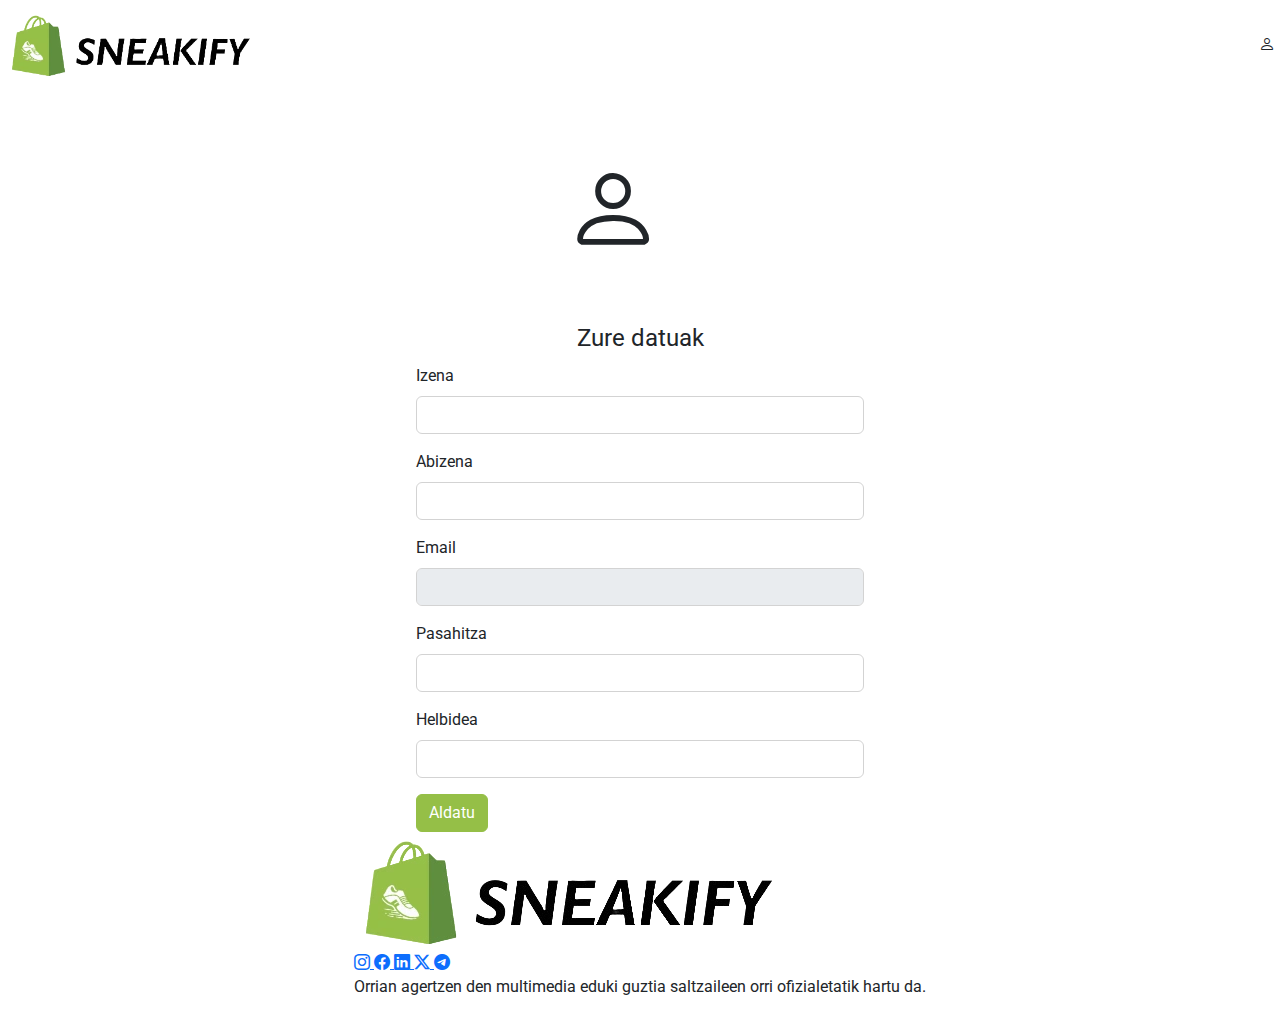
<file: Vista/profila.html>
<!DOCTYPE html>
<html lang="en">
    <head>
        <meta charset="UTF-8">
        <meta name="viewport" content="width=device-width, initial-scale=1.0">
        <title>Sneakify - Marka onenen oinetakoak prezio onenean</title>
        <link rel="icon" href="Img/favicon.webp">
        <link rel="stylesheet" href="https://cdn.jsdelivr.net/npm/bootstrap@5.3.1/dist/css/bootstrap.min.css">
        <link rel="stylesheet" href="https://cdn.jsdelivr.net/npm/bootstrap-icons@1.11.3/font/bootstrap-icons.min.css">
        <link rel="preconnect" href="https://fonts.googleapis.com">
        <link rel="preconnect" href="https://fonts.gstatic.com" crossorigin>
        <link href="https://fonts.googleapis.com/css2?family=Roboto&display=swap" rel="stylesheet">
        <link rel="stylesheet" href="Css/global.css">
        <link rel="stylesheet" href="Css/profila.css">
    </head>
<body>
    <header class="z-3">
        <a href="../index.html">
            <img id="logo" src="./Img/SNEAKIFY.webp" alt="logo">
        </a>

        <div class="dropdown z-3">
            <span class="erab-icon-container" data-bs-toggle="dropdown" aria-expanded="false" data-bs-auto-close="outside">
                <i class="bi bi-person erab-icon"></i>
            </span>

            <ul class="dropdown-menu dropdown-menu-end z-3">
                <p id="izen-abizenak" class="dropdown-header">Erab. Anonimoa</p><!-- Izen-abizenak hemen -->
                <p id="email" class="dropdown-header"></p><!-- Emai-a hemen -->
                <li><hr class="dropdown-divider"></li>

                <li>
                    <a class="dropdown-item" href="../Vista/profila.html" id="profila">
                        <i class="bi bi-person"></i>
                        <span>Profila</span>
                    </a>
                </li>

                <li>
                    <a class="dropdown-item" href="../Vista/orga.html" id="orga">
                    <i class="bi bi-bag position-relative"></i>
                        <span>Orga</span>
                        <span class="badge rounded-pill bg-danger" id="orga-produktu-kopurua"></span><!-- Orga produktu kopurua hemen -->
                    </a>
                </li>

                <li><a class="dropdown-item" href="#" id="saioa">
                <i class="bi bi-box-arrow-left"></i>
                    <span></span>
                </a></li>
            </ul>
        </div>
    </header>

    <span class="erab-icon-container handia">
        <i class="bi bi-person erab-icon"></i>
    </span>

    <form>
        <fieldset>
            <legend class="text-center">Zure datuak</legend>
        
            <div class="mb-3">
            <label for="input_izena" class="form-label">Izena</label>
            <input type="text" class="form-control" id="input_izena" name="izena">
            <p class="errorMsg" id="izenaMsg"></p>
            </div>
            <div class="mb-3">
            <label for="input_abizena" class="form-label">Abizena</label>
            <input type="text" class="form-control" id="input_abizena" name="abizena">
            <p class="errorMsg" id="abizenaMsg"></p>
            </div>
            <div class="mb-3">
                <label for="input_email" class="form-label">Email</label>
                <input type="email" class="form-control" id="input_email" disabled>
            </div>
            <div class="mb-3">
                <label for="input_pasahitza" class="form-label">Pasahitza</label>
                <input type="password" class="form-control" id="input_pasahitza" name="pasahitza">
                <p class="errorMsg" id="pasahitzaMsg"></p>
            </div>
            <div class="mb-3">
                <label for="input_helbidea" class="form-label">Helbidea</label>
                <input type="text" class="form-control" id="input_helbidea" name="helbidea">
                <p class="errorMsg" id="helbideaMsg"></p>
            </div>
            <button class="btn btn-success" type="submit">Aldatu</button>
        </fieldset>
      </form>

    <footer>
        <!-- FOOTERRA HEMEN -->
        <a href="../index.html">
            <img id="logo" src="./Img/SNEAKIFY.webp" alt="logo">
        </a>
        <div id="sare-sozialak">
            <a href="#">
                <i class="bi bi-instagram"></i>
            </a>
            <a href="#">
                <i class="bi bi-facebook"></i>
            </a>
            <a href="#">
                <i class="bi bi-linkedin"></i>
            </a>
            <a href="#">
                <i class="bi bi-twitter-x"></i>
            </a>
            <a href="#">
                <i class="bi bi-telegram"></i>
            </a>
        </div>
        <p>Orrian agertzen den multimedia eduki guztia saltzaileen orri ofizialetatik hartu da.</p>
    </footer>
    <script src="https://cdn.jsdelivr.net/npm/bootstrap@5.3.1/dist/js/bootstrap.bundle.min.js"></script>
    <script src="Js/script.js"></script>
    <script src="Js/profila.js"></script>
</body>
</html>
</file>
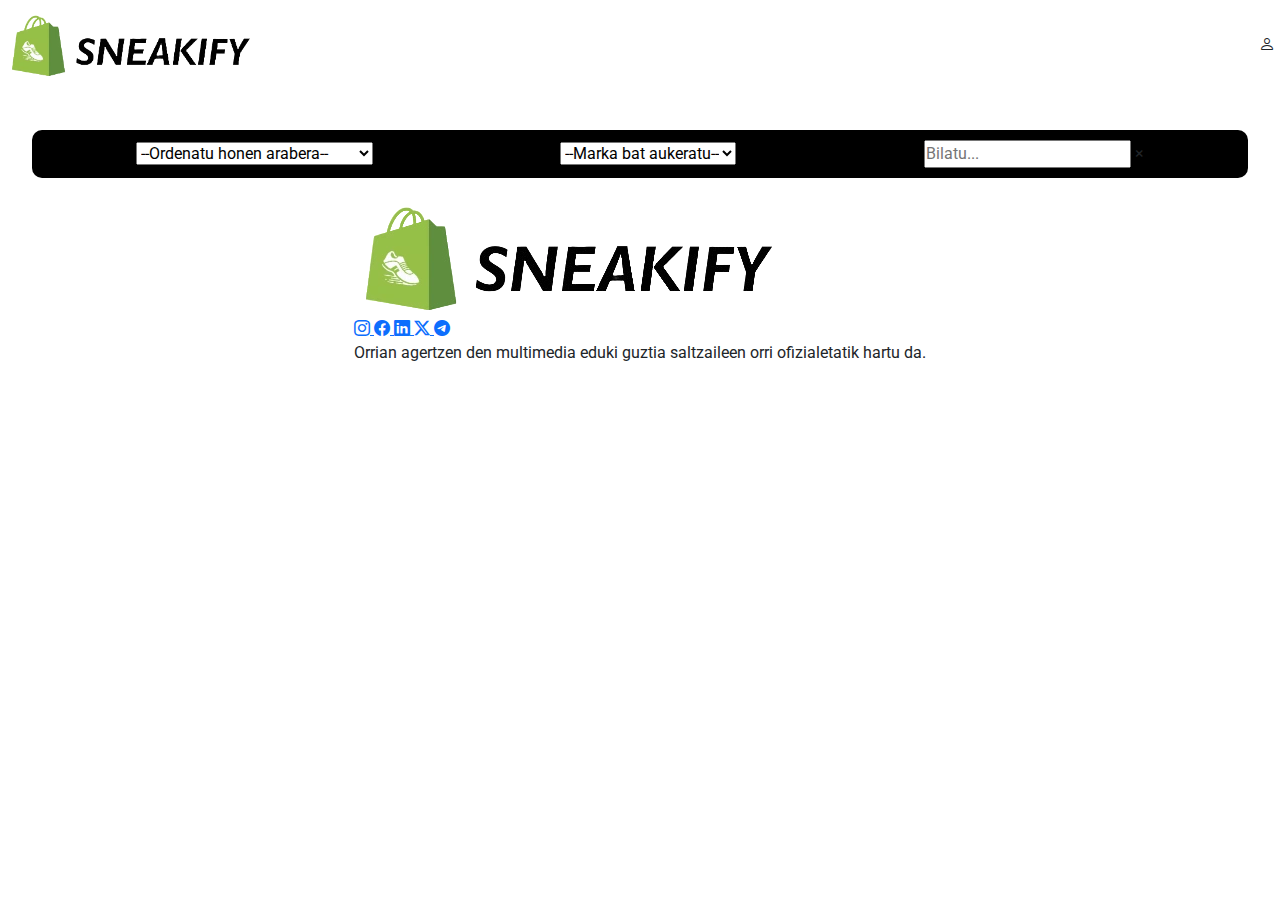
<file: Vista/saioaHasi.html>
<!DOCTYPE html>
<html lang="en">
<head>
    <meta charset="UTF-8">
    <meta name="viewport" content="width=device-width, initial-scale=1.0">
    <link rel="icon" href="./Img/favicon.webp">
    <link rel="preconnect" href="https://fonts.googleapis.com">
    <link rel="preconnect" href="https://fonts.gstatic.com" crossorigin>
    <link href="https://fonts.googleapis.com/css2?family=Roboto:ital,wght@0,100;0,300;0,400;0,500;0,700;0,900;1,100;1,300;1,400;1,500;1,700;1,900&display=swap" rel="stylesheet">
    <link rel="stylesheet" href="https://cdn.jsdelivr.net/npm/bootstrap-icons@1.11.3/font/bootstrap-icons.min.css">
    <link href="https://cdn.jsdelivr.net/npm/bootstrap@5.3.1/dist/css/bootstrap.min.css" rel="stylesheet">
    <link rel="stylesheet" href="./Css/login.css">
    <title>Saioa hasi - Sneakify</title>
    <script>
        if (localStorage.getItem('saioaHasita') && localStorage.getItem('admin') == 0){
            location.href = "../index.html";
        }else if (localStorage.getItem('saioaHasita') && localStorage.getItem('admin') == 1){
            location.href = "AdminDashboard.php";
        }
    </script>
</head>
<body class="d-flex justify-content-center align-items-center">
    <form class="d-flex flex-column bg-white p-4">
        <img src="./Img/SNEAKIFY.webp" class="w-50 mb-3">
        <h2 class="mb-4">Saioa hasi</h2>
        <div class="d-flex flex-column gap-3">
            <div class="d-flex flex-column">
                <label for="email" class="form-label">Email</label>
                <input type="text" name="email" id="email" autocomplete="off" class="inputs" required>
                <p id="emailMsg" class="errorMsg"></p>
            </div>
            <div class="d-flex flex-column">
                <label for="pasahitza" class="form-label">Pasahitza</label>
                <input type="password" name="pasahitza" id="pasahitza" class="inputs" required>
                <p id="passMsg" class="errorMsg"></p>
            </div>
            <input type="submit" class="mt-3 mx-auto text-white rounded py-2 px-5" value="Saioa hasi">
            <p class="mx-auto">Konturik ez daukazu? <a href="./erregistratu.html">Erregistratu</a></p>
        </div>
    </form>

    <script src="https://cdn.jsdelivr.net/npm/bootstrap@5.3.1/dist/js/bootstrap.bundle.min.js"></script>
    <script src="./Js/saioaHasi.js"></script>
</body>
</html>
</file>
<file: Vista/Css/global.css>
:root{
    --background: #fff;
    --text: #000;
    --text-sec: #5e5e5e;
    --button-bg: #95bf47;
    --button-bg-hover: #5e8e3e;
}

* {
    padding: 0;
    margin: 0;
    box-sizing: border-box;
    font-family: 'Segoe UI', 'Roboto';
}

body{
    display: flex;
    align-items: center;
    flex-direction: column;
    width: 100vw;
    background-color: var(--background);
}

header{
    display: flex;
    justify-content: space-between;
    align-items: center;
    width: 100%;
    padding: 10px 5px;

    #logo{
        width: 250px;
    }
}
</file>
<file: Vista/Css/produktuak.css>
:root{
    --background: #fff;
    --text: #000;
    --text-sec: #5e5e5e;
    --button-bg: #95bf47;
    --button-bg-hover: #5e8e3e;
}

body{
    align-items: center;
}

#carouselExampleIndicators{
    width: 100%;
    height: 40vw;
    
    .carousel-inner{
        width: 100%;
        height: 40vw;
    }
}

#filtroa{
    display: flex;
    justify-content: space-around;
    align-items: center;
    width: 95%;
    background-color: #000;
    padding: 10px;
    margin-top: 40px;
    border-radius: 10px;

    #rango-container{
        display: flex;
        justify-content: center;
        flex-direction: column;
        margin: 0;
        
        span{
            display: flex;
            align-items: center;
            justify-content: center;
    
            p{
                color: white;
            }
        }
    
        #prezio-rango-container{
            display: flex;
            justify-content: space-between;
            p{
                color:white;
            }
        }
    }
}

#produktuak{
    display: grid;
    grid-template-columns: repeat(4, 1fr);
    gap: 10px;
    width: 95%;
    margin-top: 20px;
    padding: 0 20px;

    .card{
        display: flex;
        align-items: center;
        flex-direction: column;
        box-shadow: 0 5px 5px gray;
        transition:.2s;
        text-decoration: none;

        &:hover{
            box-shadow: 0 5px 5px #95bf47;
        }

        img{
            max-height: 250px;
            object-fit: contain;
        }

        .produktu-informazioa{
            display: flex;
            align-items: start;
            flex-direction: column;
            width: 100%;
            padding: 0 20px;

            .produktu-izena{
                color:var(--text);
                text-decoration: none;
                font-size: 18px;
                /* Card-a baino luzeagoak diren textuak mozten dira eta puntu suspensiboengatik aldatzen dira */
                overflow: hidden;
                max-width: 100%;
                text-overflow: ellipsis;
                width: fit-content;
                white-space: nowrap;
            }

            .eragina{
                margin-bottom: 10px;
            }

            .produktu-prezioa-info{
                display: flex;
                align-items: center;

                del{
                    margin-right: 15px;
                }
                
            }

            .produktu-prezioa{
                font-size: 20px;
                font-weight: bold;
            }
        }
    }
}
</file>
<file: Vista/Css/login.css>
*{
    margin: 0;
    padding: 0;
    box-sizing: border-box;
    font-family: 'Segoe UI', 'Roboto';
}

:root{
    scrollbar-width: thin;
}

body{
    background: -webkit-radial-gradient(#95bf47, #5e8e3e);
    min-height: 100dvh;
    padding-block: 30px;
}

form{
    max-width: 550px;
    width: 100%;
    border-radius: 40px;
}

img{
    user-select: none;
}

input{
    all: unset;
}

.inputs{
    padding: 5px;
    border-radius: 5px;
    border: 2px solid #bababa;
    transition: ease .2s;

    &:focus{
        border-color: #95bf47;
    }
}

input[type = "submit"]{
    background-color: #95bf47;
    transition: ease .3s;


    &:hover{
        background-color: #5e8e3e;
    }
}

.errorMsg{
    color: red;
    margin-bottom: 0px;
}

#izAbi{
    display: flex;
}

.mal{
    border-color: red;

    &:focus{
        border-color: red;
        box-shadow: 0px 0px 5px red;
    }
}

@media (width < 550px){
    body{
        padding: 0;
    }

    form{
        min-height: 100dvh;
        border-radius: 0;
    }
}

@media (width < 450px){
    #izAbi{
        flex-direction: column;
    }
}
</file>
<file: Vista/Css/profila.css>
:root{
    --background: #fff;
    --text: #000;
    --text-sec: #5e5e5e;
    --button-bg: #95bf47;
    --button-bg-hover: #5e8e3e;

}

body{
    display: flex;
    align-items: center;
    flex-direction: column;
    width: 100vw;

    .erab-icon-container.handia{
        margin-top: 50px;
        width: 150px;
        height: 150px;

        .erab-icon{
            font-size: 6rem;
        }
    }

    form{
        margin-top: 30px;
        width: 35%;

        fieldset{
            .mb-3{
                input{
                    border: 1px solid lightgray;
                    
                    &:focus{
                        border: 1px solid #5e8e3e;
                    }
                }
    
            }

            .btn{
                background-color: var(--button-bg);
                border: 1px solid #95bf47;
                transition: .2s;

                &:hover{
                    background-color: var(--button-bg-hover);
                    border: 1px solid #5e8e3e;
                }
            }
        }
    }
}

@media(width < 1100px){
    body{
        form{
            width: 90vw;
        }
    }
}
</file>
